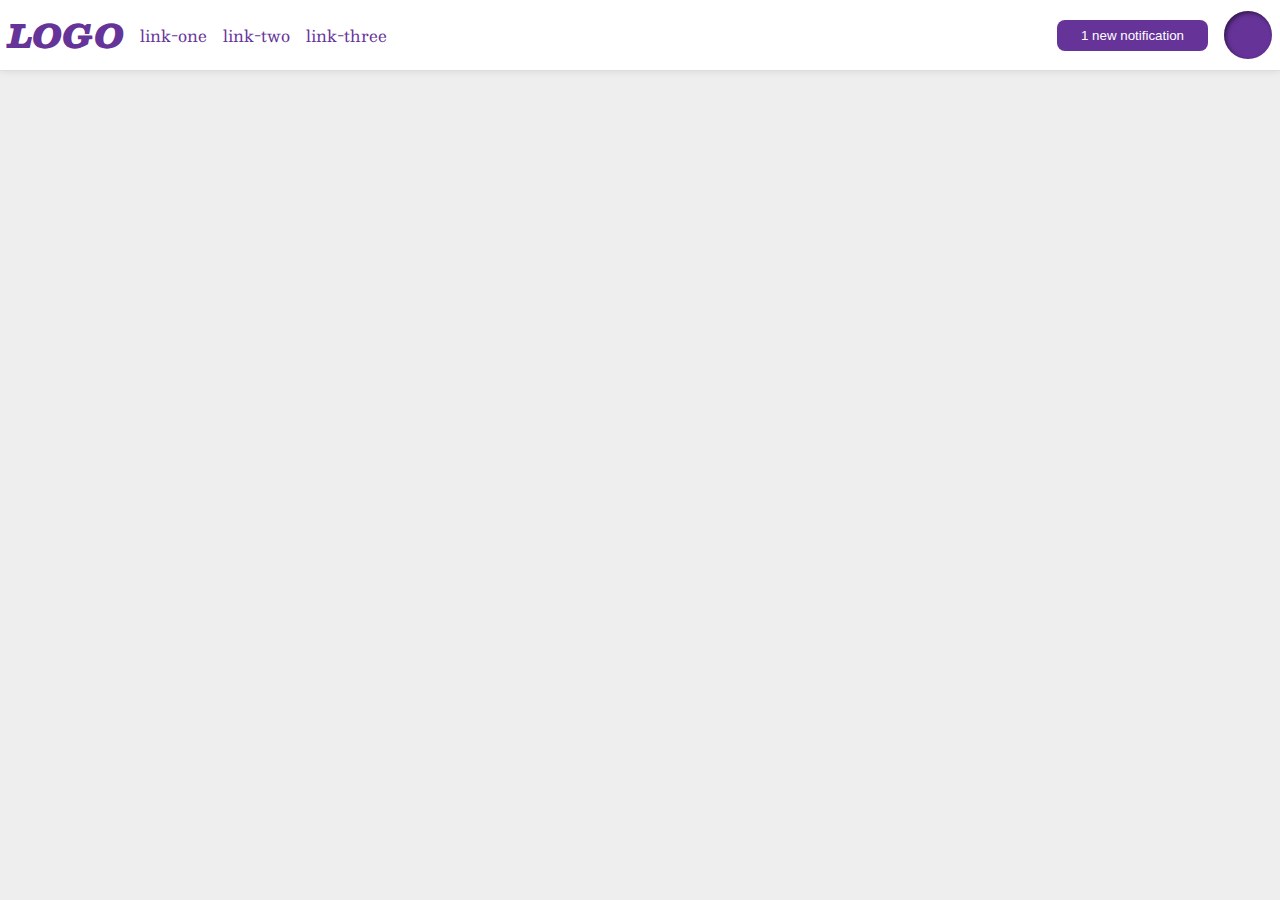
<file: flex/03-flex-header-2/index.html>
<!DOCTYPE html>
<html lang="en">

<head>
  <meta charset="UTF-8">
  <meta http-equiv="X-UA-Compatible" content="IE=edge">
  <meta name="viewport" content="width=device-width, initial-scale=1.0">
  <title>Flex Header 2</title>
  <link rel="stylesheet" href="style.css">
</head>

<body>
  <div class="header">
    <div class="left-header">
      <div class="logo">
        LOGO
      </div>
      <ul class="links">
        <li><a href="https://google.com">link-one</a></li>
        <li><a href="https://google.com">link-two</a></li>
        <li><a href="https://google.com">link-three</a></li>
      </ul>
    </div>

    <div class="right-header">
      <button class="notifications">
        1 new notification
      </button>
      <div class="profile-image"></div>
    </div>
  </div>
</body>

</html>
</file>
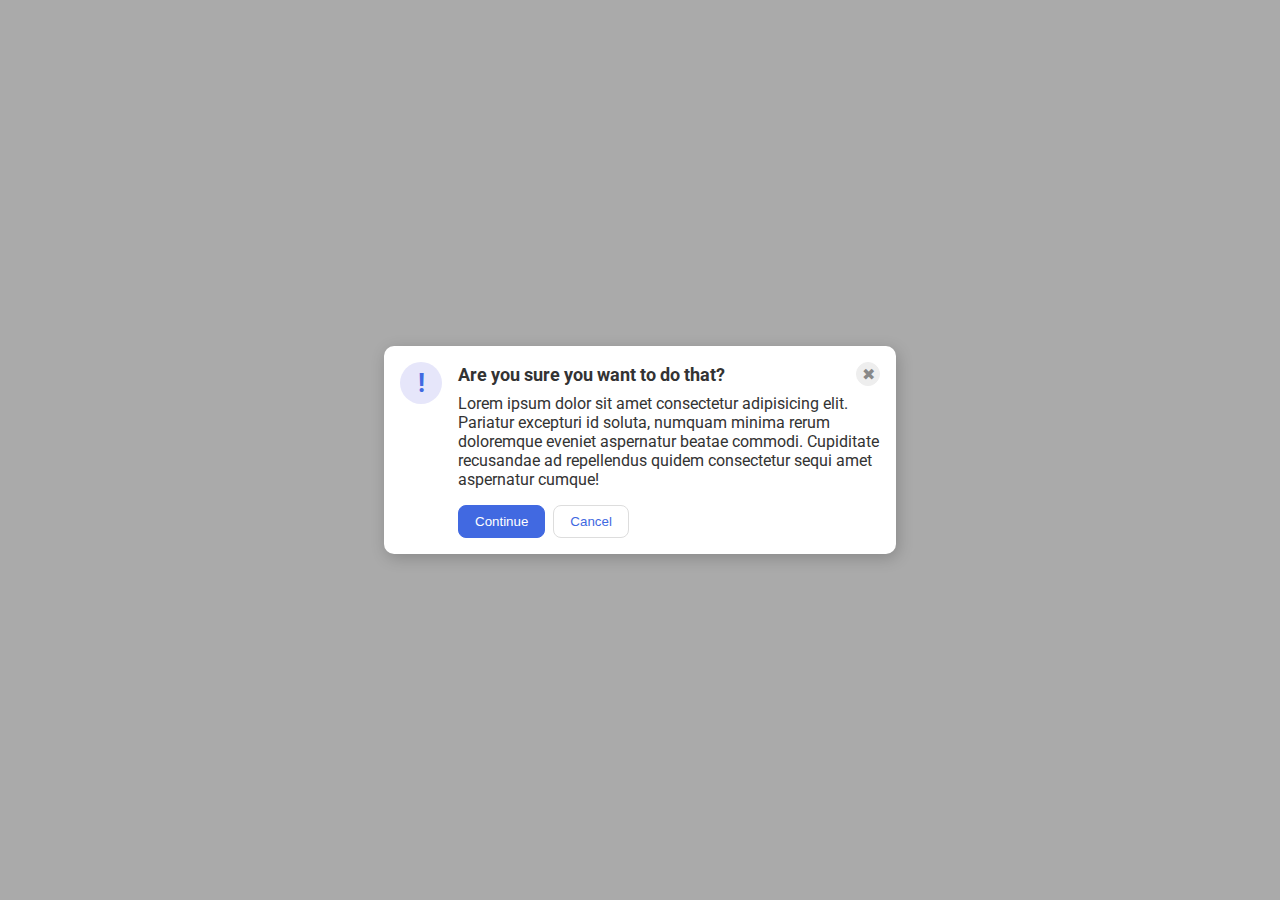
<file: flex/05-flex-modal/index.html>
<!DOCTYPE html>
<html lang="en">

<head>
  <meta charset="UTF-8">
  <meta http-equiv="X-UA-Compatible" content="IE=edge">
  <meta name="viewport" content="width=device-width, initial-scale=1.0">
  <link rel="stylesheet" href="style.css">
  <title>Modal</title>
</head>

<body>
  <div class="modal">
    <div class="icon">!</div>

    <div class="modal-body">
      <div class="modal-header">
        <div class="header">Are you sure you want to do that?</div>
        <button class="close-button">✖</button>
      </div>
      
      <div class="text">Lorem ipsum dolor sit amet consectetur adipisicing elit. Pariatur excepturi id soluta, numquam
        minima rerum doloremque eveniet aspernatur beatae commodi. Cupiditate recusandae ad repellendus quidem
        consectetur sequi amet aspernatur cumque!</div>

      <div class="modal-choices">
        <button class="continue">Continue</button>
        <button class="cancel">Cancel</button>
      </div>
    </div>
  </div>
</body>

</html>
</file>
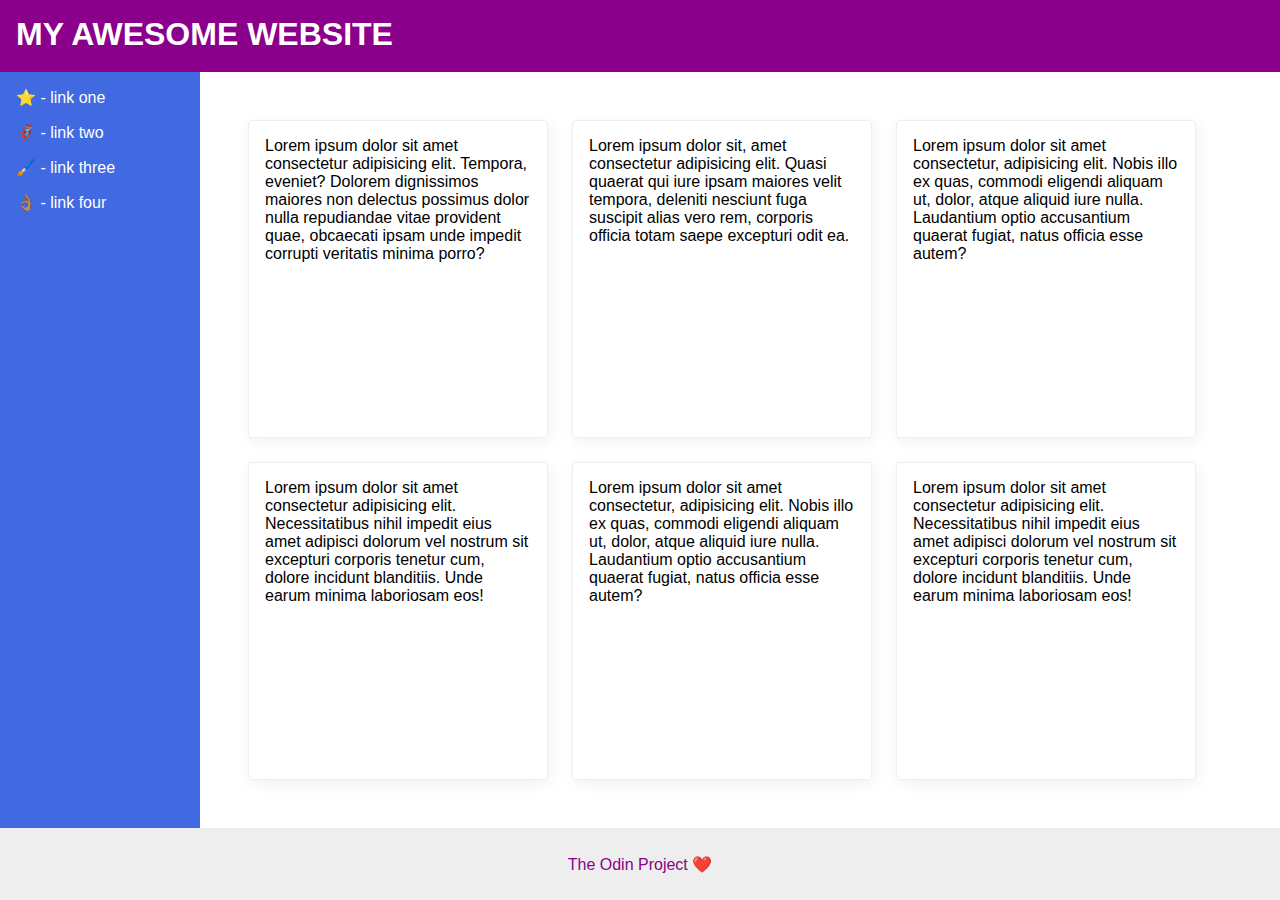
<file: flex/07-flex-layout-2/index.html>
<!DOCTYPE html>
<html lang="en">

<head>
  <meta charset="UTF-8">
  <meta http-equiv="X-UA-Compatible" content="IE=edge">
  <meta name="viewport" content="width=device-width, initial-scale=1.0">
  <title>The Holy Grail</title>
  <link rel="stylesheet" href="style.css">
</head>

<body>
  <div class="header">
    MY AWESOME WEBSITE
  </div>

  <div class="web-body">
    <div class="sidebar">
      <ul>
        <li><a href="#">⭐ - link one</a></li>
        <li><a href="#">🦸🏽‍♂️ - link two</a></li>
        <li><a href="#">🖌️ - link three</a></li>
        <li><a href="#">👌🏽 - link four</a></li>
      </ul>
    </div>

    <div class="card-grid">
      <div class="card">Lorem ipsum dolor sit amet consectetur adipisicing elit. Tempora, eveniet? Dolorem dignissimos
        maiores non delectus possimus dolor nulla repudiandae vitae provident quae, obcaecati ipsam unde impedit
        corrupti
        veritatis minima porro?</div>
      <div class="card">Lorem ipsum dolor sit, amet consectetur adipisicing elit. Quasi quaerat qui iure ipsam maiores
        velit tempora, deleniti nesciunt fuga suscipit alias vero rem, corporis officia totam saepe excepturi odit ea.
      </div>
      <div class="card">Lorem ipsum dolor sit amet consectetur, adipisicing elit. Nobis illo ex quas, commodi eligendi
        aliquam ut, dolor, atque aliquid iure nulla. Laudantium optio accusantium quaerat fugiat, natus officia esse
        autem?</div>
      <div class="card">Lorem ipsum dolor sit amet consectetur adipisicing elit. Necessitatibus nihil impedit eius amet
        adipisci dolorum vel nostrum sit excepturi corporis tenetur cum, dolore incidunt blanditiis. Unde earum minima
        laboriosam eos!</div>
      <div class="card">Lorem ipsum dolor sit amet consectetur, adipisicing elit. Nobis illo ex quas, commodi eligendi
        aliquam ut, dolor, atque aliquid iure nulla. Laudantium optio accusantium quaerat fugiat, natus officia esse
        autem?</div>
      <div class="card">Lorem ipsum dolor sit amet consectetur adipisicing elit. Necessitatibus nihil impedit eius amet
        adipisci dolorum vel nostrum sit excepturi corporis tenetur cum, dolore incidunt blanditiis. Unde earum minima
        laboriosam eos!</div>
    </div>
  </div>

  <div class="footer">
    The Odin Project ❤️
  </div>
</body>

</html>
</file>
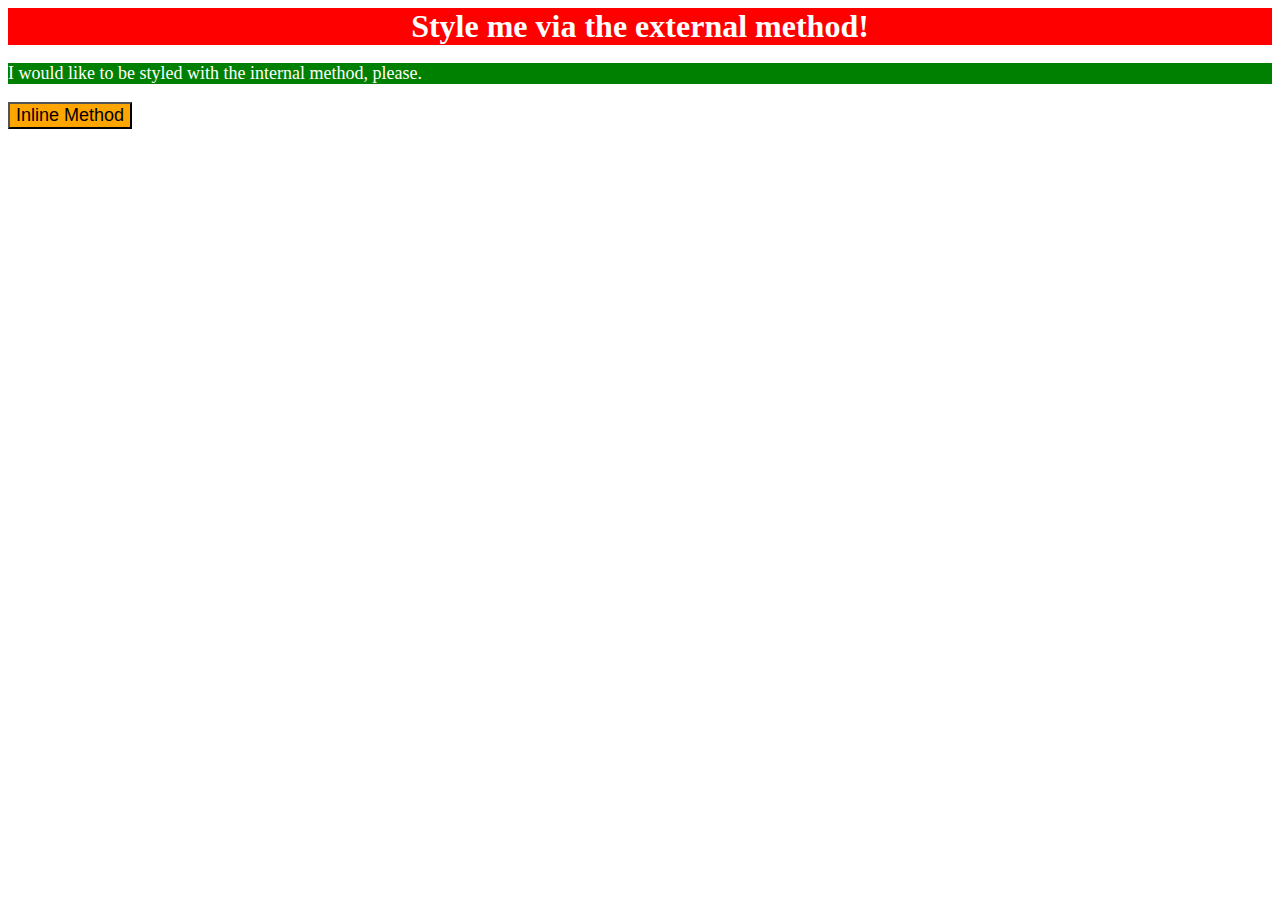
<file: foundations/01-css-methods/index.html>
<!DOCTYPE html>
<html lang="en">
  <head>
    <link rel="stylesheet" href="./styles.css">
    <style>
      p {
        background-color: green;
        color: white;
        font-family: 'Times New Roman', Times, serif;
        text-align: left;
        font-size: 18px;
      }
    </style>

    <meta charset="UTF-8">
    <meta http-equiv="X-UA-Compatible" content="IE=edge">
    <meta name="viewport" content="width=device-width, initial-scale=1.0">
    <title>Methods for Adding CSS</title>
  </head>
  <body>
    <div>Style me via the external method!</div>
    <p>I would like to be styled with the internal method, please.</p>
    <button style="background-color: orange; font-size: 18px;">Inline Method</button>
  </body>
</html>
</file>
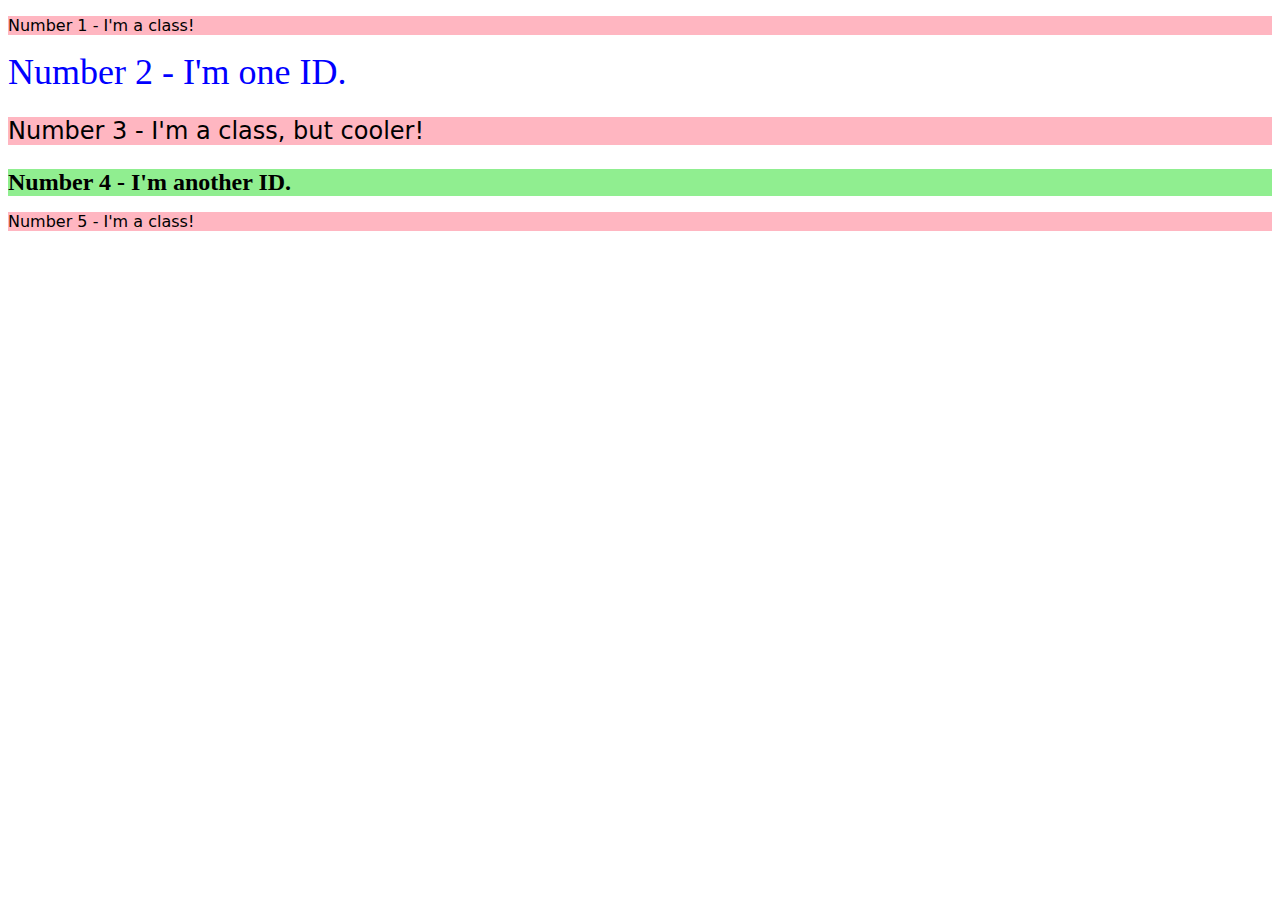
<file: foundations/02-class-id-selectors/index.html>
<!DOCTYPE html>
<html lang="en">
  <head>
    <meta charset="UTF-8">
    <meta http-equiv="X-UA-Compatible" content="IE=edge">
    <meta name="viewport" content="width=device-width, initial-scale=1.0">
    <title>Class and ID Selectors</title>
    <link rel="stylesheet" href="style.css">
  </head>
  <body>
    <p class="odd">Number 1 - I'm a class!</p>
    <div id="second">Number 2 - I'm one ID.</div>
    <p class="odd cool">Number 3 - I'm a class, but cooler!</p>
    <div id="fourth">Number 4 - I'm another ID.</div>
    <p class="odd">Number 5 - I'm a class!</p>
  </body>
</html>
</file>
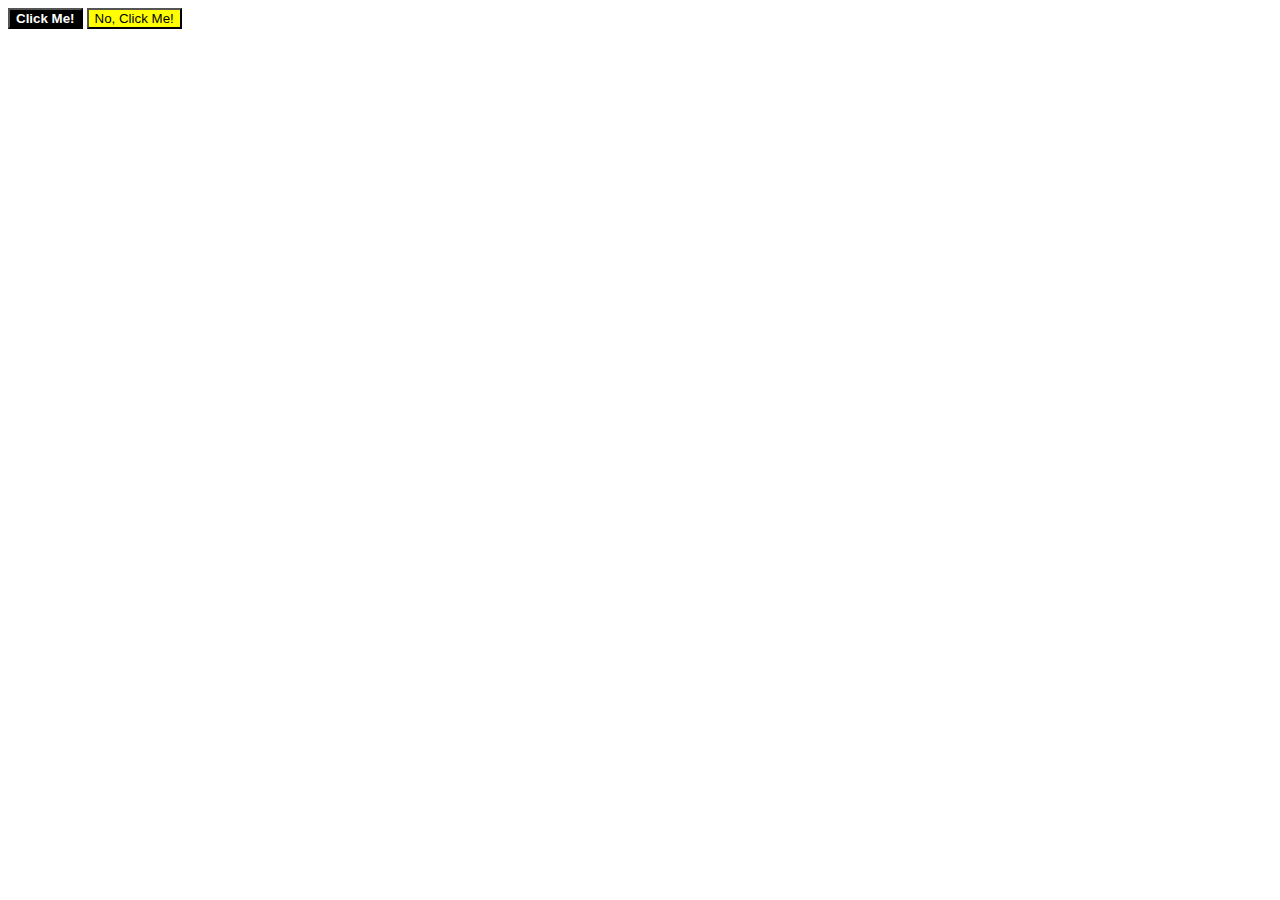
<file: foundations/03-grouping-selectors/index.html>
<!DOCTYPE html>
<html lang="en">
  <head>
    <meta charset="UTF-8">
    <meta http-equiv="X-UA-Compatible" content="IE=edge">
    <meta name="viewport" content="width=device-width, initial-scale=1.0">
    <title>Grouping Selectors</title>
    <link rel="stylesheet" href="style.css">
  </head>
  <body>
    <button class="click-me">Click Me!</button>
    <button class="no-click-me">No, Click Me!</button>
  </body>
</html>
</file>
<file: flex/03-flex-header-2/style.css>
/* this is some magical font-importing.  
you'll learn about it later. */
@import url('https://fonts.googleapis.com/css2?family=Besley:ital,wght@0,400;1,900&display=swap');

* {
  margin: 0;
  padding: 0;
  box-sizing: border-box;
}

body {
  margin: 0;
  background: #eee;
  font-family: Besley, serif;
}

.header {
  background: white;
  border-bottom: 1px solid #ddd;
  box-shadow: 0 0 8px rgba(0,0,0,.1);
  padding: 8px;
  display: flex;
  justify-content: space-between;
  align-items: center;
}

ul {
  list-style-type: none;
}

.left-header,
.right-header,
ul {
  margin: 0;
  padding: 0;
  display: flex;
  align-items: center;
  gap: 16px;
}

.profile-image {
  background: rebeccapurple;
  box-shadow: inset 2px 2px 4px rgba(0,0,0,.5);
  border-radius: 50%;
  width: 48px;
  height: 48px;
}

.logo {
  color: rebeccapurple;
  font-size: 32px;
  font-weight: 900;
  font-style: italic;
}

button {
  border: none;
  border-radius: 8px;
  background: rebeccapurple;
  color: white;
  padding: 8px 24px;
}

a {
  /* this removes the line under our links */
  text-decoration: none;
  color: rebeccapurple;
}
</file>
<file: flex/05-flex-modal/style.css>
@import url('https://fonts.googleapis.com/css2?family=Roboto:wght@400;700&display=swap');

html, body {
  height: 100%;
}

body {
  font-family: Roboto, sans-serif;
  margin: 0;
  background: #aaa;
  color: #333;
  /* I'll give you this one for free lol */
  display: flex;
  align-items: center;
  justify-content: center;
}

.modal {
  background: white;
  width: 480px;
  border-radius: 10px;
  box-shadow: 2px 4px 16px rgba(0,0,0,.2);
  padding: 16px;
  display: flex;
  flex-flow: row nowrap;
}

.icon {
  color: royalblue;
  font-size: 26px;
  font-weight: 700;
  background: lavender;
  width: 42px;
  height: 42px;
  border-radius: 50%;
  display: flex;
  align-items: center;
  justify-content: center;
  flex: none;
  margin-right: 16px;
}

.close-button {
  background: #eee;
  border-radius: 50%;
  color: #888;
  font-weight: 400;
  font-size: 16px;
  height: 24px;
  width: 24px;
  display: flex;
  align-items: center;
  justify-content: center;
  border: 1px solid #eee;
  padding: 0;
}

button {
  cursor: pointer;
  padding: 8px 16px;
  border-radius: 8px;
}

button.continue {
  background: royalblue;
  border: 1px solid royalblue;
  color: white;
}

button.cancel {
  background: white;
  border: 1px solid #ddd;
  color: royalblue;
}

.modal-header {
  display: flex;
  justify-content: space-between;
  align-items: center;
}

.modal .modal-body .modal-header .header {
  font-weight: bolder;
  font-size: 18px;
}

.modal .modal-body .text {
  margin-top: 8px;
  margin-bottom: 16px;
}

.modal .modal-choices {
  display: flex;
  gap: 8px;
}
</file>
<file: flex/07-flex-layout-2/style.css>
* {
  margin: 0;
  padding: 0;
  box-sizing: border-box;
}

body {
  font-family: -apple-system, BlinkMacSystemFont, 'Segoe UI', Roboto, Oxygen, Ubuntu, Cantarell, 'Open Sans', 'Helvetica Neue', sans-serif;
  min-height: 100vh;
  display: flex;
  flex-direction: column;
}

.header {
  height: 72px;
  background: darkmagenta;
  color: white;
  font-size: 32px;
  font-weight: 900;
  padding: 16px;
}

.footer {
  height: 72px;
  background: #eee;
  color: darkmagenta;
  display: flex;
  justify-content: center;
  align-items: center;
  text-align: center;
}

.sidebar {
  width: 200px;
  background: royalblue;
  flex-shrink: 0;
  padding: 16px;
}

.card {
  border: 1px solid #eee;
  box-shadow: 2px 4px 16px rgba(0,0,0,.06);
  border-radius: 4px;
  padding: 16px;
  width: 300px;
}

.web-body {
  display: flex;
  flex: auto;
}

.sidebar ul {
  list-style: none;
  display: flex;
  flex-direction: column;
  gap: 16px;
}

.sidebar a {
  color: white;
  text-decoration: none;
}

.card-grid {
  padding: 48px;
  display: flex;
  flex-wrap: wrap;
  gap: 24px;
}
</file>
<file: foundations/01-css-methods/styles.css>
div {
  background-color: red;
  color: white;
  font-family: 'Times New Roman', Times, serif;
  font-size: 32px;
  font-weight: bold;
  text-align: center;
}
</file>
<file: foundations/02-class-id-selectors/style.css>
.odd {
  font-family: Verdana, 'DejaVu Sans', sans-serif;
  background-color: lightpink;
}

.cool {
  font-size: 24px;
}

#second {
  color: blue;
  font-size: 36px;
}

#fourth {
  background-color: lightgreen;
  font-size: 24px;
  font-weight: bold;
}
</file>
<file: foundations/03-grouping-selectors/style.css>
.click-me
.no-click-me {
  font-family: Helvetica, 'Times New Roman', sans-serif;
  font-size: 28px;
}

.click-me {
  background-color: black;
  color: white;
  font-weight: bold;
}

.no-click-me {
  background-color: yellow;
}
</file>
